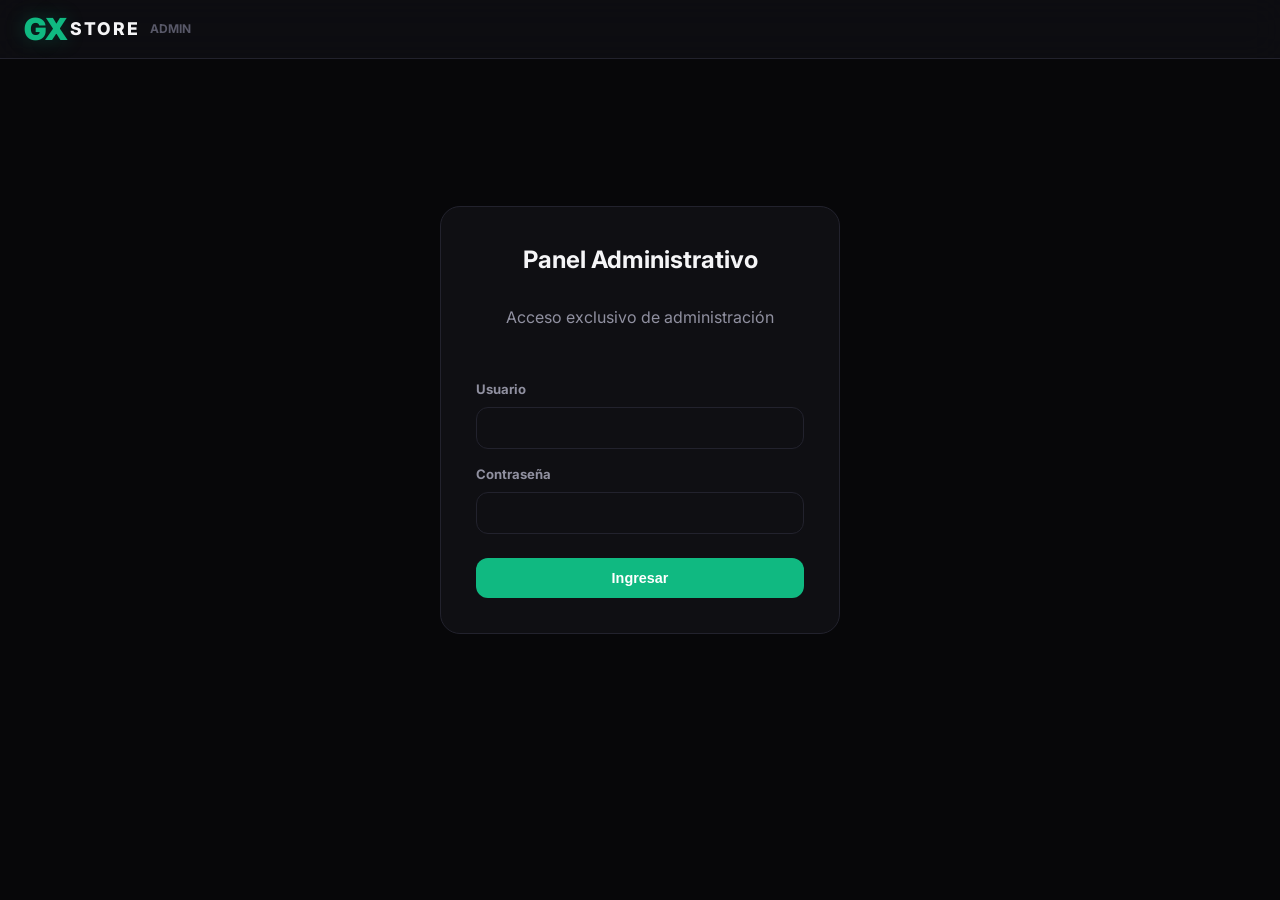
<file: frontend/admin.html>
<!DOCTYPE html>
<html lang="es">
<head>
  <meta charset="UTF-8">
  <meta name="viewport" content="width=device-width, initial-scale=1.0">
  <title>GX STORE | Administración</title>

  <link rel="icon" type="image/svg+xml" href="data:image/svg+xml,<svg xmlns='http://www.w3.org/2000/svg' viewBox='0 0 64 64'><rect width='64' height='64' rx='14' fill='%230f0f13'/><text x='50%25' y='55%25' font-family='sans-serif' font-weight='900' font-size='32' fill='%2310b981' text-anchor='middle' dominant-baseline='middle' letter-spacing='-1px'>GX</text></svg>">

  <link rel="stylesheet" href="css/styles.css?v=27">
  <link rel="preconnect" href="https://fonts.googleapis.com">
  <link rel="preconnect" href="https://fonts.gstatic.com" crossorigin>
  <link href="https://fonts.googleapis.com/css2?family=Inter:wght@400;500;600;700;800;900&display=swap" rel="stylesheet">
</head>
<body>

  <header class="navbar">
    <a href="index.html" class="brand-gx">
      <span class="gx-green">GX</span>
      <span class="store-text">STORE</span>
      <span style="font-size:0.75rem; color:var(--text-muted); font-weight:700; margin-left:6px;">ADMIN</span>
    </a>
    <nav id="navUserActions" style="display:none;">
      <a href="index.html" class="nav-link" target="_blank" style="color: var(--text-main); text-decoration: none; font-size: 0.9rem; margin-right: 1rem;">Ver Tienda ↗</a>
      <button id="btnLogout" class="btn btn-secondary btn-sm">Cerrar Sesión</button>
    </nav>
  </header>

  <main class="container">
    <!-- LOGIN -->
    <div id="loginSection" class="login-wrapper">
      <div class="login-card">
        <h1 style="font-size: 1.5rem; text-align: center; margin-bottom: 0.5rem;">Panel Administrativo</h1>
        <p style="text-align: center; color: var(--text-secondary); margin-bottom: 2rem;">Acceso exclusivo de administración</p>
        <form id="loginForm">
          <div class="form-group" style="margin-bottom: 1rem;">
            <label for="username">Usuario</label>
            <input type="text" id="username" class="input-control" required autocomplete="username">
          </div>
          <div class="form-group" style="margin-bottom: 1.5rem;">
            <label for="password">Contraseña</label>
            <input type="password" id="password" class="input-control" required autocomplete="current-password">
          </div>
          <button type="submit" class="btn btn-primary btn-full">Ingresar</button>
        </form>
      </div>
    </div>

    <!-- DASHBOARD -->
    <div id="dashboardSection" style="display: none;">
      
      <!-- FORMULARIO DE PRODUCTO CON FOTOS -->
      <section class="admin-card" id="formCard">
        <div class="admin-card-header">
          <h2 id="formTitle">Ingresar Celular al Catálogo Principal (Con fotos)</h2>
          <div id="editModeIndicator" style="display: none;" class="editing-banner">
            <span>✏️ Editando Producto</span>
            <button type="button" id="btnCancelEdit" class="btn btn-secondary btn-sm" style="padding: 0.2rem 0.6rem; background: transparent; border-color: rgba(255,255,255,0.3); color: #fff;">Cancelar</button>
          </div>
        </div>

        <form id="productForm">
          <input type="hidden" id="p_id" value="">
          <div class="form-grid">
            <div class="form-group">
              <label for="p_marca">Marca *</label>
              <input type="text" id="p_marca" class="input-control" placeholder="Apple, Samsung, Google..." required>
            </div>
            <div class="form-group">
              <label for="p_nombre">Modelo *</label>
              <input type="text" id="p_nombre" class="input-control" placeholder="ej. iPhone 14 Pro Max" required>
            </div>
            <div class="form-group">
              <label for="p_almacenamiento">Almacenamiento</label>
              <input type="text" id="p_almacenamiento" class="input-control" placeholder="ej. 128GB, 256GB, 512GB">
            </div>
            <div class="form-group">
              <label for="p_precio">Precio ($ USD) *</label>
              <input type="number" step="0.01" id="p_precio" class="input-control" placeholder="680.00" required>
            </div>
            <div class="form-group">
              <label for="p_estado">Estado *</label>
              <select id="p_estado" class="input-control" required>
                <option value="Sellado">Sellado (Nuevo)</option>
                <option value="Como nuevo">Como nuevo (Impecable)</option>
                <option value="Excelente">Excelente (9.5/10)</option>
                <option value="Buen estado">Buen estado (9/10)</option>
              </select>
            </div>
            <div class="form-group">
              <label for="p_bateria">Salud de Batería</label>
              <input type="text" id="p_bateria" class="input-control" placeholder="ej. 100% o 88%">
            </div>
            <div class="form-group">
              <label for="p_badge">Etiqueta Promocional (Badge)</label>
              <select id="p_badge" class="input-control">
                <option value="">Ninguna</option>
                <option value="OFERTA 🔥">OFERTA 🔥</option>
                <option value="ÚLTIMA UNIDAD ⚠️">ÚLTIMA UNIDAD ⚠️</option>
                <option value="AGOTADO ❌">AGOTADO ❌</option>
                <option value="MÁS VENDIDO ⭐">MÁS VENDIDO ⭐</option>
              </select>
            </div>
          </div>

          <!-- DROPZONE DE FOTOS -->
          <div class="form-group" style="margin-bottom: 1.2rem;">
            <label id="uploadLabel">Fotografías del Celular *</label>
            <div class="image-upload-box" onclick="document.getElementById('p_imagenes').click()">
              <p id="uploadPrompt" style="color: var(--text-secondary);">Haz clic para seleccionar una o varias fotos del celular</p>
              <div id="previewsContainer" class="previews-grid"></div>
              <input type="file" id="p_imagenes" style="display: none;" accept="image/*" multiple>
            </div>
          </div>

          <div class="form-group" style="margin-bottom: 1.5rem;">
            <label for="p_descripcion">Descripción / Accesorios incluidos</label>
            <textarea id="p_descripcion" class="input-control" placeholder="Incluye cargador original, protector instalado, libre de operadoras..."></textarea>
          </div>

          <button type="submit" id="btnSubmitProduct" class="btn btn-primary">Guardar y Publicar en GX Store</button>
        </form>
      </section>

      <!-- INVENTARIO -->
      <section class="admin-card">
        <h2>Inventario en Línea</h2>
        <div class="table-responsive">
          <table class="admin-table">
            <thead>
              <tr>
                <th>Foto</th>
                <th>Equipo</th>
                <th>Marca</th>
                <th>Capacidad</th>
                <th>Precio</th>
                <th>Badge</th>
                <th>Fotos</th>
                <th>Estado</th>
                <th>Batería</th>
                <th>Visibilidad</th>
                <th>Clics WA 💬</th>
                <th>Acciones</th>
              </tr>
            </thead>
            <tbody id="inventoryTableBody"></tbody>
          </table>
        </div>
      </section>

      <!-- GESTOR DE CATÁLOGO EXPRESS (TEXTO) -->
      <section class="admin-card" style="margin-top: 2rem;">
        <div class="admin-card-header">
          <h2>⚡ Gestor de Catálogo Express (Ventana Emergente)</h2>
        </div>
        <p style="color: var(--text-secondary); margin-bottom: 1.5rem; font-size: 0.9rem;">
          Modifica los precios y modelos que aparecen en la lista de texto que salta al abrir la página. Sigue exactamente el formato visual (Marca, Serie, Modelo - Precio) para no romper el diseño de la tienda.
        </p>

        <form id="expressCatalogForm">
          <div class="form-grid">
            <div class="form-group">
              <label for="express_apple" style="color: var(--text-main); font-weight: 800;"> Lista Apple iPhone (Formato JSON/Texto)</label>
              <textarea id="express_apple" class="input-control" rows="12" style="font-family: monospace; font-size: 0.85rem;"></textarea>
              <small style="color: var(--text-muted); margin-top: 5px;">*No modifiques la estructura de corchetes, solo los modelos y precios.</small>
            </div>
            
            <div class="form-group">
              <label for="express_samsung" style="color: #60a5fa; font-weight: 800;">📱 Lista Samsung Galaxy (Formato JSON/Texto)</label>
              <textarea id="express_samsung" class="input-control" rows="12" style="font-family: monospace; font-size: 0.85rem;"></textarea>
              <small style="color: var(--text-muted); margin-top: 5px;">*No modifiques la estructura de corchetes, solo los modelos y precios.</small>
            </div>
          </div>
          <button type="submit" id="btnSubmitExpress" class="btn btn-primary" style="margin-top: 1rem;">Actualizar Precios del Catálogo Express</button>
        </form>
      </section>

      <!-- CONFIGURACIÓN DE TIENDA (MARCA BLANCA) -->
      <section class="admin-card" style="margin-top: 2rem;">
        <div class="admin-card-header">
          <h2>⚙️ Configuración de la Tienda</h2>
        </div>
        <form id="configForm">
          
          <div style="background: rgba(229, 9, 20, 0.05); border: 1px solid rgba(229, 9, 20, 0.2); border-radius: 8px; padding: 1.5rem; margin-bottom: 1.5rem;">
            <div class="form-group" style="margin-bottom: 1rem;">
              <label style="display: flex; align-items: center; gap: 8px; cursor: pointer; font-size: 0.95rem;">
                <input type="checkbox" id="c_promo_activo" style="width: 18px; height: 18px; accent-color: var(--accent-green);">
                <span style="font-weight: 800; color: #fff;">Activar Barra de Promoción Flash Superior ⚡</span>
              </label>
            </div>
            <div class="form-group">
              <label for="c_promo_texto" style="color: var(--text-secondary);">Texto de la Promoción Animada</label>
              <input type="text" id="c_promo_texto" class="input-control" placeholder="Ej: ¡OFERTA FLASH! Envíos GRATIS a todo el Ecuador comprando hoy.">
            </div>
          </div>

          <div class="form-grid">
            <div class="form-group">
              <label for="c_whatsapp">Número de WhatsApp (ej: 593992641656)</label>
              <input type="text" id="c_whatsapp" class="input-control" required>
            </div>
            <div class="form-group">
              <label for="c_tiktok">Enlace de TikTok</label>
              <input type="url" id="c_tiktok" class="input-control" required>
            </div>
          </div>
          <div class="form-group" style="margin-top: 1rem; margin-bottom: 1.5rem;">
            <label for="c_mensaje">Mensaje de Bienvenida de la Tienda</label>
            <textarea id="c_mensaje" class="input-control" rows="2" required></textarea>
          </div>
          <button type="submit" id="btnSubmitConfig" class="btn btn-primary">Guardar Configuración General</button>
        </form>
      </section>

    </div>
  </main>

  <div id="toast"></div>

  <script src="js/admin.js?v=27"></script>
</body>
</html>
</file>
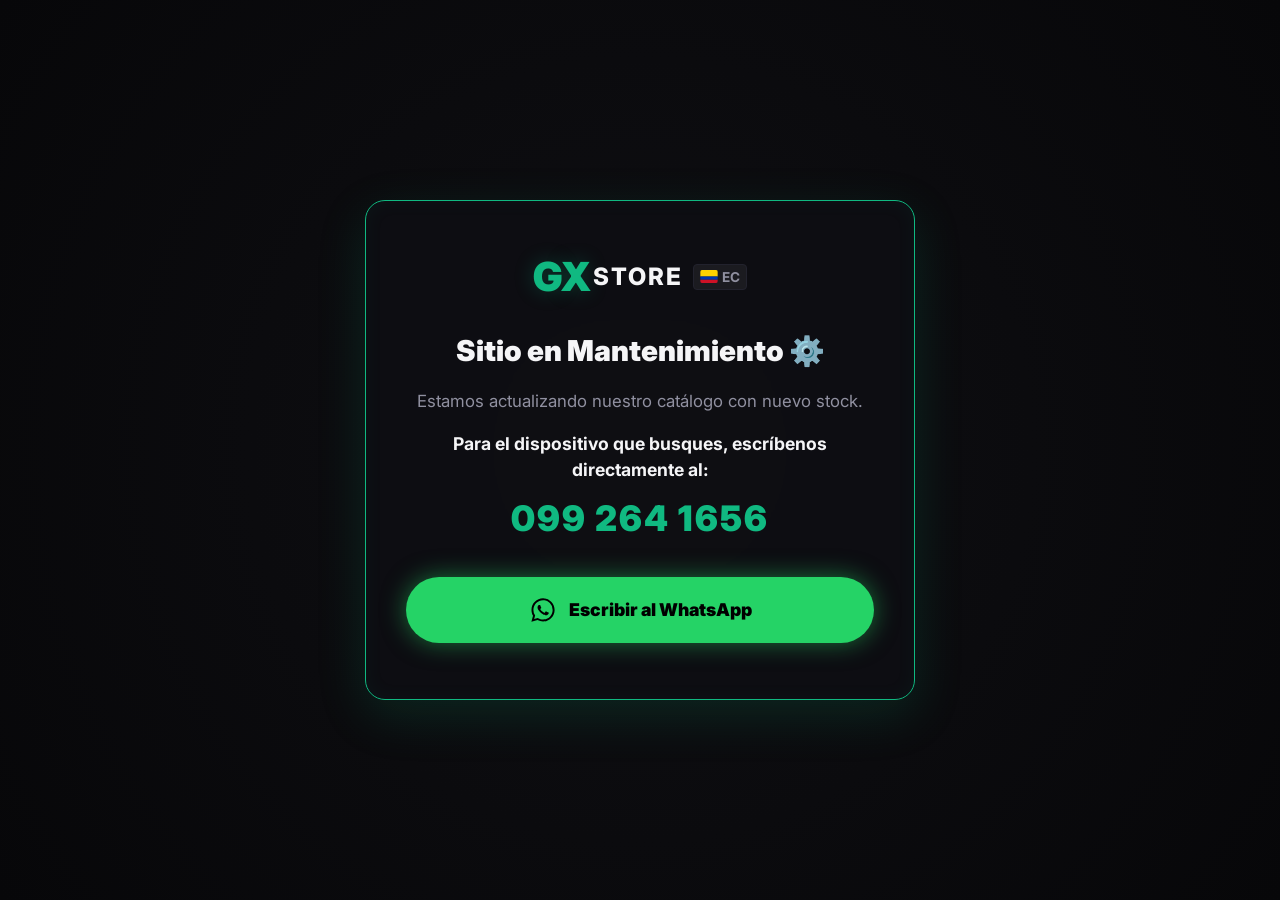
<file: frontend/index mantenimiento.html>
<!DOCTYPE html>
<html lang="es">
<head>
  <meta charset="UTF-8">
  <meta name="viewport" content="width=device-width, initial-scale=1.0">
  <title>En Mantenimiento | GX STORE ECUADOR</title>
  
  <link rel="icon" type="image/png" sizes="192x192" href="favicon.png">
  <link rel="apple-touch-icon" href="favicon.png">
  
  <link rel="stylesheet" href="css/styles.css?v=21">
  <link rel="preconnect" href="https://fonts.googleapis.com">
  <link rel="preconnect" href="https://fonts.gstatic.com" crossorigin>
  <link href="https://fonts.googleapis.com/css2?family=Inter:wght@400;500;600;700;800;900&display=swap" rel="stylesheet">
  
  <style>
    /* Estilos exclusivos para centrar la tarjeta de mantenimiento */
    body {
      background: radial-gradient(circle at center, var(--bg-surface) 0%, var(--bg-body) 100%);
      display: flex;
      align-items: center;
      justify-content: center;
      min-height: 100vh;
      margin: 0;
      padding: 1rem;
    }
    .maintenance-card {
      background: rgba(15, 15, 19, 0.85);
      backdrop-filter: blur(16px);
      border: 1px solid var(--accent-green);
      box-shadow: 0 15px 50px rgba(16, 185, 129, 0.15), inset 0 0 20px rgba(16, 185, 129, 0.05);
      padding: 3.5rem 2.5rem;
      border-radius: var(--radius-lg);
      max-width: 550px;
      width: 100%;
      text-align: center;
    }
    .neon-wa-btn {
      display: inline-flex;
      align-items: center;
      justify-content: center;
      gap: 12px;
      background: #25D366;
      color: #000 !important;
      font-weight: 900;
      font-size: 1.1rem;
      padding: 1.2rem 2rem;
      border-radius: 50px;
      text-decoration: none;
      margin-top: 2rem;
      transition: var(--transition);
      box-shadow: 0 0 25px rgba(37, 211, 102, 0.5);
      width: 100%;
    }
    .neon-wa-btn:hover {
      transform: translateY(-3px) scale(1.02);
      box-shadow: 0 0 40px rgba(37, 211, 102, 0.8);
    }
  </style>
</head>
<body>

  <div class="maintenance-card">
    <!-- LOGO GX STORE -->
    <div class="brand-gx" style="justify-content: center; margin-bottom: 2rem;">
      <span class="gx-green" style="font-size: 2.5rem;">GX</span>
      <span class="store-text" style="font-size: 1.5rem;">STORE</span>
      <span class="badge-country" style="font-size: 0.85rem;">
        <svg width="18" height="13" viewBox="0 0 640 480" style="border-radius: 2px;">
          <path fill="#ffd100" d="M0 0h640v240H0z"/>
          <path fill="#0035ad" d="M0 240h640v120H0z"/>
          <path fill="#ce1126" d="M0 360h640v120H0z"/>
        </svg>
        EC
      </span>
    </div>
    
    <h1 style="font-size: 1.8rem; font-weight: 900; color: var(--text-main); margin-bottom: 1rem;">Sitio en Mantenimiento ⚙️</h1>
    
    <p style="color: var(--text-secondary); font-size: 1.05rem; line-height: 1.6; margin-bottom: 1rem;">
      Estamos actualizando nuestro catálogo con nuevo stock.
    </p>
    
    <p style="color: var(--text-main); font-size: 1.1rem; font-weight: 700; line-height: 1.5;">
      Para el dispositivo que busques, escríbenos directamente al:
    </p>

    <h2 style="color: var(--accent-green); font-size: 2.2rem; font-weight: 900; margin-top: 0.5rem; letter-spacing: 2px;">
      099 264 1656
    </h2>

    <a href="https://wa.me/593992641656?text=Hola%20GX%20Store%2C%20vi%20que%20la%20p%C3%A1gina%20est%C3%A1%20en%20mantenimiento.%20Deseo%20consultar%20por%20un%20dispositivo..." target="_blank" rel="noopener" class="neon-wa-btn">
      <svg width="28" height="28" viewBox="0 0 24 24" fill="currentColor">
        <path d="M12.04 2c-5.46 0-9.91 4.45-9.91 9.91 0 1.75.46 3.45 1.32 4.95L2.05 22l5.25-1.38c1.45.79 3.08 1.21 4.74 1.21 5.46 0 9.91-4.45 9.91-9.91 0-2.65-1.03-5.14-2.9-7.01A9.82 9.82 0 0 0 12.04 2m.01 1.67c2.2 0 4.26.86 5.82 2.42a8.23 8.23 0 0 1 2.41 5.83c0 4.54-3.7 8.24-8.24 8.24-1.48 0-2.93-.4-4.2-1.15l-.3-.18-3.12.82.83-3.04-.2-.31a8.19 8.19 0 0 1-1.26-4.38c0-4.54 3.7-8.24 8.24-8.24m4.52 11.66c-.19.53-1.09 1.04-1.54 1.1-.42.06-.97.09-2.79-.66-2.33-.96-3.83-3.34-3.95-3.5-.12-.15-.95-1.26-.95-2.4 0-1.15.6-1.71.82-1.94.21-.23.47-.29.62-.29.16 0 .31.01.45.01.14 0 .34-.05.53.4.19.46.66 1.6.72 1.72.06.12.1.26.02.42-.08.16-.12.26-.24.4-.12.14-.25.31-.36.42-.12.12-.24.25-.1.5.14.24.62 1.02 1.33 1.65.91.81 1.68 1.06 1.92 1.18.24.12.38.1.52-.06.14-.16.6-.7.76-.94.16-.24.32-.2.53-.12.21.08 1.33.63 1.56.74.23.12.38.17.44.27.06.1.06.58-.13 1.11z"/>
      </svg>
      Escribir al WhatsApp
    </a>
  </div>

</body>
</html>
</file>
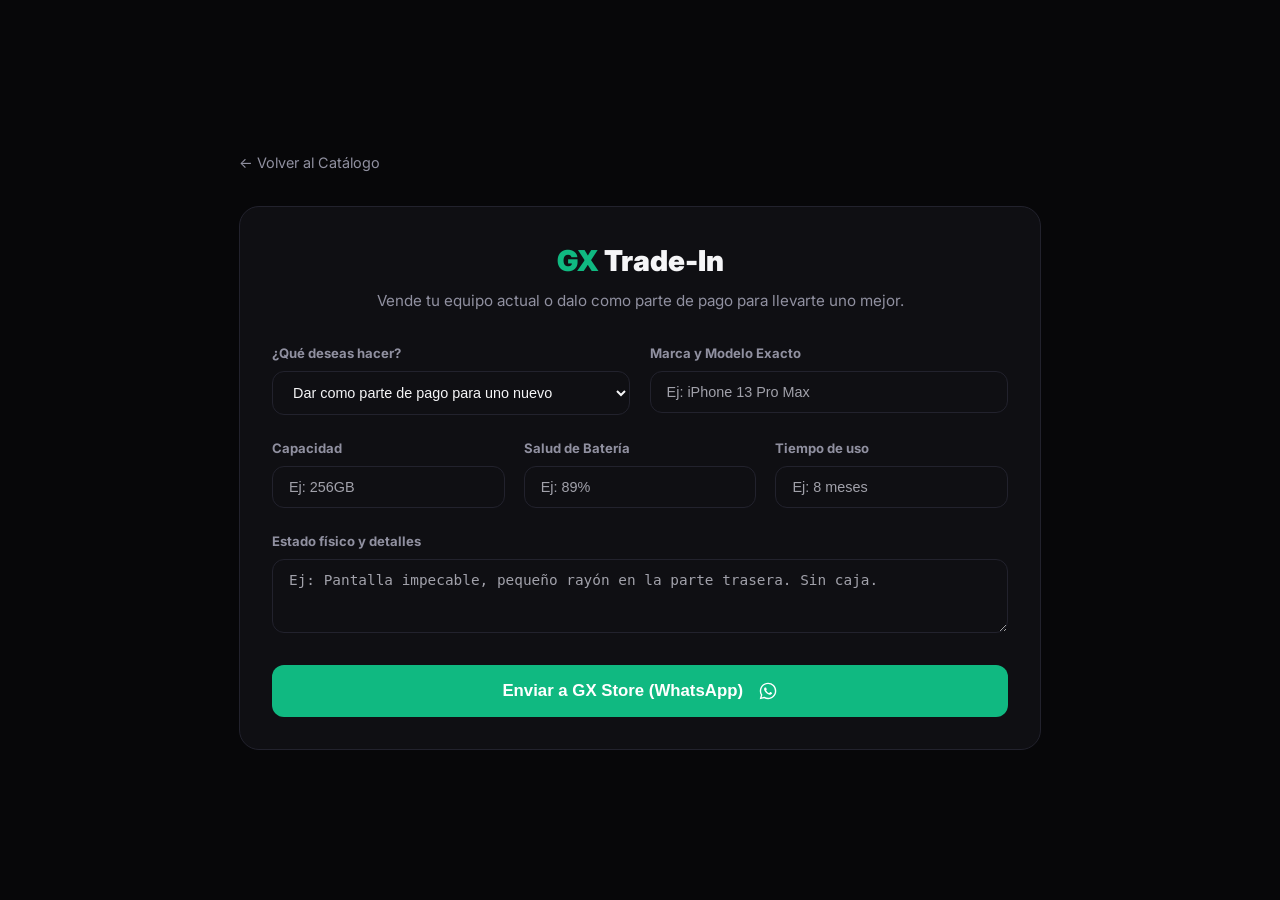
<file: frontend/tradein.html>
<!DOCTYPE html>
<html lang="es">
<head>
  <meta charset="UTF-8">
  <meta name="viewport" content="width=device-width, initial-scale=1.0">
  <title>Programa Trade-In | GX STORE ECUADOR</title>
  <link rel="icon" type="image/png" sizes="192x192" href="favicon.png">
  <link rel="stylesheet" href="css/styles.css?v=26">
  <link href="https://fonts.googleapis.com/css2?family=Inter:wght@400;500;600;700;800;900&display=swap" rel="stylesheet">
</head>
<body style="display: flex; align-items: center; justify-content: center; min-height: 100vh; background-color: var(--bg-body);">

  <div class="tradein-wrapper" style="width: 100%; max-width: 850px; padding: 1.5rem;">
    <a href="index.html" style="display: inline-block; color: var(--text-secondary); text-decoration: none; font-size: 0.9rem; margin-bottom: 2rem; transition: color 0.2s;">
      &larr; Volver al Catálogo
    </a>

    <div class="admin-card" style="margin-bottom: 0;">
      <div style="text-align: center; margin-bottom: 2rem;">
        <h1 style="font-size: 1.8rem; font-weight: 900; margin-bottom: 0.5rem;"><span style="color: var(--accent-green);">GX</span> Trade-In</h1>
        <p style="color: var(--text-secondary); font-size: 0.95rem;">Vende tu equipo actual o dalo como parte de pago para llevarte uno mejor.</p>
      </div>

      <form id="tradeInForm" style="display: flex; flex-direction: column; gap: 1.5rem;">
        
        <div class="form-grid" style="margin-bottom: 0;">
          <div class="form-group">
            <label for="tipoOperacion">¿Qué deseas hacer?</label>
            <select id="tipoOperacion" class="input-control" required>
              <option value="Dar como parte de pago para uno nuevo">Dar como parte de pago para uno nuevo</option>
              <option value="Vender mi equipo en efectivo">Vender mi equipo en efectivo</option>
            </select>
          </div>
          <div class="form-group">
            <label for="marcaModelo">Marca y Modelo Exacto</label>
            <input type="text" id="marcaModelo" class="input-control" placeholder="Ej: iPhone 13 Pro Max" required>
          </div>
        </div>

        <div class="form-grid" style="margin-bottom: 0; grid-template-columns: repeat(auto-fit, minmax(180px, 1fr));">
          <div class="form-group">
            <label for="capacidad">Capacidad</label>
            <input type="text" id="capacidad" class="input-control" placeholder="Ej: 256GB" required>
          </div>
          <div class="form-group">
            <label for="bateria">Salud de Batería</label>
            <input type="text" id="bateria" class="input-control" placeholder="Ej: 89%" required>
          </div>
          <div class="form-group">
            <label for="tiempoUso">Tiempo de uso</label>
            <input type="text" id="tiempoUso" class="input-control" placeholder="Ej: 8 meses" required>
          </div>
        </div>

        <div class="form-group">
          <label for="detalles">Estado físico y detalles</label>
          <textarea id="detalles" class="input-control" rows="3" placeholder="Ej: Pantalla impecable, pequeño rayón en la parte trasera. Sin caja." required></textarea>
        </div>

        <button type="submit" class="btn btn-primary" style="margin-top: 0.5rem; padding: 1rem; font-size: 1.05rem;">
          Enviar a GX Store (WhatsApp)
          <svg width="20" height="20" viewBox="0 0 24 24" fill="currentColor" style="margin-left: 5px;">
            <path d="M12.04 2c-5.46 0-9.91 4.45-9.91 9.91 0 1.75.46 3.45 1.32 4.95L2.05 22l5.25-1.38c1.45.79 3.08 1.21 4.74 1.21 5.46 0 9.91-4.45 9.91-9.91 0-2.65-1.03-5.14-2.9-7.01A9.82 9.82 0 0 0 12.04 2m.01 1.67c2.2 0 4.26.86 5.82 2.42a8.23 8.23 0 0 1 2.41 5.83c0 4.54-3.7 8.24-8.24 8.24-1.48 0-2.93-.4-4.2-1.15l-.3-.18-3.12.82.83-3.04-.2-.31a8.19 8.19 0 0 1-1.26-4.38c0-4.54 3.7-8.24 8.24-8.24m4.52 11.66c-.19.53-1.09 1.04-1.54 1.1-.42.06-.97.09-2.79-.66-2.33-.96-3.83-3.34-3.95-3.5-.12-.15-.95-1.26-.95-2.4 0-1.15.6-1.71.82-1.94.21-.23.47-.29.62-.29.16 0 .31.01.45.01.14 0 .34-.05.53.4.19.46.66 1.6.72 1.72.06.12.1.26.02.42-.08.16-.12.26-.24.4-.12.14-.25.31-.36.42-.12.12-.24.25-.1.5.14.24.62 1.02 1.33 1.65.91.81 1.68 1.06 1.92 1.18.24.12.38.1.52-.06.14-.16.6-.7.76-.94.16-.24.32-.2.53-.12.21.08 1.33.63 1.56.74.23.12.38.17.44.27.06.1.06.58-.13 1.11z"/>
          </svg>
        </button>
      </form>
    </div>
  </div>

  <script>
    document.getElementById('tradeInForm').addEventListener('submit', function(e) {
      e.preventDefault();
      
      const tipo = document.getElementById('tipoOperacion').value;
      const modelo = document.getElementById('marcaModelo').value;
      const capacidad = document.getElementById('capacidad').value;
      const bateria = document.getElementById('bateria').value;
      const tiempoUso = document.getElementById('tiempoUso').value;
      const detalles = document.getElementById('detalles').value;

      const mensaje = `Hola GX Store, me interesa el programa Trade-In.\n\n*Quiero:* ${tipo}\n*Equipo:* ${modelo}\n*Capacidad:* ${capacidad}\n*Salud Batería:* ${bateria}\n*Tiempo de Uso:* ${tiempoUso}\n*Detalles:* ${detalles}\n\n¿Me pueden ayudar con una pre-cotización?`;
      
      const mensajeCodificado = encodeURIComponent(mensaje);
      window.open(`https://wa.me/593992641656?text=${mensajeCodificado}`, '_blank');
    });
  </script>
</body>
</html>
</file>
<file: frontend/css/styles.css>
:root {
  --bg-body: #070709;
  --bg-surface: #0f0f13;
  --bg-card: #14141a;
  --bg-card-hover: #1b1b22;
  --border: #22222d;
  --border-focus: #3e3e50;
  --text-main: #f5f5f7;
  --text-secondary: #9090a0;
  --text-muted: #585868;
  --accent-green: #10b981;
  --accent-green-hover: #059669;
  --accent-green-glow: rgba(16, 185, 129, 0.28);
  --accent-green-soft: rgba(16, 185, 129, 0.12);
  --success: #10b981;
  --tiktok-color: #00f2fe;
  --radius-sm: 6px;
  --radius-md: 12px;
  --radius-lg: 20px;
  --font-sans: 'Inter', -apple-system, BlinkMacSystemFont, "Segoe UI", Roboto, sans-serif;
  --transition: all 0.25s cubic-bezier(0.16, 1, 0.3, 1);
}

* {
  box-sizing: border-box;
  margin: 0;
  padding: 0;
}

body {
  background-color: var(--bg-body);
  color: var(--text-main);
  font-family: var(--font-sans);
  min-height: 100vh;
  line-height: 1.5;
  -webkit-font-smoothing: antialiased;
  display: flex;
  flex-direction: column;
}

/* =========================================
   BARRA DE PROMOCIÓN FLASH (DARK GLASS + NEON)
   ========================================= */
.flash-promo-bar {
  background: rgba(15, 15, 19, 0.95);
  backdrop-filter: blur(10px);
  color: var(--text-main);
  padding: 10px 0;
  font-size: 0.85rem;
  font-weight: 600;
  overflow: hidden;
  white-space: nowrap;
  border-bottom: 1px solid #e50914;
  box-shadow: 0 2px 15px rgba(229, 9, 20, 0.4);
  position: relative;
  display: block;
}

.flash-content {
  display: inline-flex;
  align-items: center;
  gap: 12px;
  padding-left: 100%;
  animation: marqueeSlide 14s linear infinite;
}

.flash-content p {
  margin: 0;
  display: inline-block;
  letter-spacing: 0.5px;
}

@keyframes marqueeSlide {
  0% { transform: translateX(0); }
  100% { transform: translateX(-100%); }
}

/* NAVBAR */
.navbar {
  background-color: rgba(15, 15, 19, 0.85);
  backdrop-filter: blur(16px);
  border-bottom: 1px solid var(--border);
  position: sticky;
  top: 0;
  z-index: 100;
  padding: 0.85rem 1.5rem;
}

.nav-container {
  max-width: 1240px;
  margin: 0 auto;
  display: flex;
  justify-content: space-between;
  align-items: center;
  gap: 10px;
}

.brand-gx {
  display: flex;
  align-items: center;
  text-decoration: none;
  gap: 4px;
}

.brand-gx .gx-green {
  font-size: 1.9rem;
  font-weight: 900;
  color: var(--accent-green);
  letter-spacing: -1.5px;
  line-height: 1;
  text-shadow: 0 0 20px var(--accent-green-glow);
}

.brand-gx .store-text {
  font-size: 1.1rem;
  font-weight: 800;
  letter-spacing: 2px;
  color: var(--text-main);
  text-transform: uppercase;
}

.badge-country {
  display: inline-flex;
  align-items: center;
  gap: 4px;
  font-size: 0.72rem;
  background: rgba(255, 255, 255, 0.06);
  border: 1px solid var(--border);
  padding: 2px 6px;
  border-radius: 4px;
  color: var(--text-secondary);
  margin-left: 6px;
  font-weight: 700;
}

.nav-socials {
  display: flex;
  align-items: center;
  gap: 0.6rem;
}

.social-circle-btn {
  width: 38px;
  height: 38px;
  border-radius: 50%;
  display: inline-flex;
  align-items: center;
  justify-content: center;
  text-decoration: none;
  transition: var(--transition);
  border: 1px solid var(--border);
  background: var(--bg-card);
  color: var(--text-main);
  flex-shrink: 0;
}

.social-circle-btn:hover {
  transform: translateY(-2px) scale(1.05);
}

.social-circle-btn.tiktok:hover {
  border-color: #fe2c55;
  color: #fe2c55;
  box-shadow: 0 4px 14px rgba(254, 44, 85, 0.25);
}

.social-circle-btn.whatsapp {
  background: rgba(37, 211, 102, 0.15);
  border-color: rgba(37, 211, 102, 0.4);
  color: #25d366;
}

.social-circle-btn.whatsapp:hover {
  background: #25d366;
  color: #000;
  border-color: #25d366;
  box-shadow: 0 4px 16px rgba(37, 211, 102, 0.35);
}

/* LAYOUT */
.container {
  max-width: 1240px;
  margin: 0 auto;
  padding: 1.5rem 1.2rem;
  flex: 1;
  width: 100%;
}

/* HERO */
.hero {
  margin-bottom: 2.5rem;
  text-align: left;
}

.hero h1 {
  font-size: 2.2rem;
  font-weight: 900;
  letter-spacing: -1px;
  margin-bottom: 0.2rem;
  line-height: 1.2;
}

.hero p {
  color: var(--text-secondary);
  font-size: 1rem;
  max-width: 600px;
  line-height: 1.5;
}

/* =========================================
   MÉTODOS DE PAGO BANNER (NEON BORDERS)
   ========================================= */
.payment-banner {
  margin-top: 2.5rem;
  margin-bottom: 2.5rem;
  text-align: center;
  padding: 0;
  background: transparent;
  border: none;
}

.payment-title {
  font-size: 0.75rem;
  font-weight: 800;
  margin-bottom: 0.8rem;
  color: var(--text-muted);
  text-transform: uppercase;
  letter-spacing: 1px;
}

.payment-icons {
  display: flex;
  flex-wrap: wrap;
  justify-content: center;
  gap: 12px;
}

.pay-pill {
  font-size: 0.75rem;
  font-weight: 700;
  padding: 6px 14px;
  border-radius: 20px;
  display: inline-flex;
  align-items: center;
  gap: 6px;
  background: rgba(15, 15, 19, 0.6);
  color: var(--text-main);
  transition: var(--transition);
  cursor: default;
  border: 1px solid transparent;
}

.pay-dot {
  width: 6px;
  height: 6px;
  border-radius: 50%;
  display: inline-block;
  opacity: 0.9;
  transition: var(--transition);
}

.pay-pill.cash { border-color: rgba(16, 185, 129, 0.4); box-shadow: 0 0 8px rgba(16, 185, 129, 0.2); }
.pay-pill.cash .pay-dot { background: #10b981; box-shadow: 0 0 6px #10b981; }

.pay-pill.pichincha { border-color: rgba(253, 224, 0, 0.4); box-shadow: 0 0 8px rgba(253, 224, 0, 0.2); }
.pay-pill.pichincha .pay-dot { background: #fde000; box-shadow: 0 0 6px #fde000; }

.pay-pill.deuna { border-color: rgba(168, 85, 247, 0.4); box-shadow: 0 0 8px rgba(168, 85, 247, 0.2); }
.pay-pill.deuna .pay-dot { background: #d8b4fe; box-shadow: 0 0 6px #a855f7; }

.pay-pill.guayaquil { border-color: rgba(227, 0, 111, 0.4); box-shadow: 0 0 8px rgba(227, 0, 111, 0.2); }
.pay-pill.guayaquil .pay-dot { background: #f472b6; box-shadow: 0 0 6px #e3006f; }

.pay-pill.produbanco { border-color: rgba(22, 163, 74, 0.4); box-shadow: 0 0 8px rgba(22, 163, 74, 0.2); }
.pay-pill.produbanco .pay-dot { background: #4ade80; box-shadow: 0 0 6px #16a34a; }

.pay-pill.cards { border-color: rgba(156, 163, 175, 0.4); box-shadow: 0 0 8px rgba(156, 163, 175, 0.2); }
.pay-pill.cards .pay-dot { background: #9ca3af; box-shadow: 0 0 6px #9ca3af; }

.pay-pill:hover.cash { border-color: #10b981; box-shadow: 0 0 15px rgba(16, 185, 129, 0.4); transform: translateY(-2px); }
.pay-pill:hover.pichincha { border-color: #fde000; box-shadow: 0 0 15px rgba(253, 224, 0, 0.4); transform: translateY(-2px); }
.pay-pill:hover.deuna { border-color: #a855f7; box-shadow: 0 0 15px rgba(168, 85, 247, 0.4); transform: translateY(-2px); }
.pay-pill:hover.guayaquil { border-color: #e3006f; box-shadow: 0 0 15px rgba(227, 0, 111, 0.4); transform: translateY(-2px); }
.pay-pill:hover.produbanco { border-color: #16a34a; box-shadow: 0 0 15px rgba(22, 163, 74, 0.4); transform: translateY(-2px); }
.pay-pill:hover.cards { border-color: #9ca3af; box-shadow: 0 0 15px rgba(156, 163, 175, 0.4); transform: translateY(-2px); }

/* FILTROS */
.filter-bar {
  display: flex;
  gap: 0.8rem;
  margin-bottom: 1.5rem;
  flex-wrap: nowrap; 
}

.input-search, .select-filter, .input-control, select, textarea, input[type="text"], input[type="number"], input[type="password"] {
  background-color: var(--bg-surface);
  border: 1px solid var(--border);
  color: var(--text-main);
  padding: 0.75rem 1rem;
  border-radius: var(--radius-md);
  font-size: 0.9rem;
  outline: none;
  transition: var(--transition);
}

.input-search::placeholder, .select-filter::placeholder, .input-control::placeholder {
  color: #a1a1aa;
}

.input-search {
  flex: 3; 
  min-width: 200px;
}

.select-filter {
  flex: 1; 
  min-width: 150px;
}

.input-search:focus, .select-filter:focus, .input-control:focus, select:focus, textarea:focus, input:focus {
  border-color: var(--accent-green);
  box-shadow: 0 0 0 3px var(--accent-green-glow);
}

/* =========================================
   GRID DE PRODUCTOS Y TARJETAS LIMPIAS
   ========================================= */
.products-grid {
  display: grid;
  grid-template-columns: repeat(auto-fill, minmax(260px, 1fr));
  gap: 1.25rem;
}

.card {
  background-color: var(--bg-card);
  border: 1px solid var(--border);
  border-radius: var(--radius-lg);
  overflow: hidden;
  display: flex;
  flex-direction: column;
  transition: var(--transition);
  cursor: pointer;
  position: relative;
}

.card:hover {
  transform: translateY(-6px);
  border-color: var(--border-focus);
  box-shadow: 0 16px 32px rgba(0, 0, 0, 0.6);
}

.card-img-wrapper {
  position: relative;
  width: 100%;
  padding-top: 100%;
  background-color: #0b0b0e;
  overflow: hidden;
}

.card-img {
  position: absolute;
  top: 0;
  left: 0;
  width: 100%;
  height: 100%;
  object-fit: cover;
  transition: transform 0.4s ease;
}

.card:hover .card-img {
  transform: scale(1.06);
}

.card-img-dimmed {
  opacity: 0.38;
  filter: grayscale(85%);
}

/* =========================================
   ETIQUETAS PROMOCIONALES (RED NEON GLOW)
   ========================================= */
.soldout-center-badge {
  position: absolute;
  top: 50%;
  left: 50%;
  transform: translate(-50%, -50%);
  background: rgba(15, 15, 19, 0.85);
  color: #ff4d58;
  padding: 0.55rem 1.25rem;
  border-radius: 8px;
  font-size: 0.95rem;
  font-weight: 900;
  letter-spacing: 1.5px;
  text-transform: uppercase;
  border: 1px solid #e50914; 
  box-shadow: 0 0 15px rgba(229, 9, 20, 0.5), inset 0 0 8px rgba(229, 9, 20, 0.3);
  z-index: 5;
  pointer-events: none;
  white-space: nowrap;
  backdrop-filter: blur(6px);
}

.badge-container {
  position: absolute;
  top: 10px;
  left: 10px;
  display: flex;
  flex-wrap: wrap;
  gap: 5px;
  z-index: 2;
  max-width: 85%;
}

.badge-count {
  position: absolute;
  bottom: 10px;
  right: 10px;
  background: rgba(0, 0, 0, 0.8);
  color: #fff;
  font-size: 0.72rem;
  font-weight: 700;
  padding: 0.2rem 0.5rem;
  border-radius: var(--radius-sm);
  border: 1px solid var(--border);
  backdrop-filter: blur(4px);
}

.badge {
  font-size: 0.7rem;
  font-weight: 800;
  padding: 0.25rem 0.55rem;
  border-radius: var(--radius-sm);
  text-transform: uppercase;
  letter-spacing: 0.5px;
}

.badge-highlight {
  background: rgba(15, 15, 19, 0.85);
  color: #ff4d58;
  border: 1px solid #e50914;
  box-shadow: 0 0 10px rgba(229, 9, 20, 0.4), inset 0 0 5px rgba(229, 9, 20, 0.2);
  backdrop-filter: blur(4px);
}

.card-content {
  padding: 1.2rem;
  display: flex;
  flex-direction: column;
  flex: 1;
}

.card-brand {
  font-size: 0.72rem;
  text-transform: uppercase;
  color: var(--text-muted);
  font-weight: 800;
  letter-spacing: 1px;
}

.card-title {
  font-size: 1.1rem;
  font-weight: 800;
  margin: 0.3rem 0 0.5rem 0;
  color: var(--text-main);
}

.card-specs-row {
  display: flex;
  flex-wrap: wrap;
  gap: 6px;
  margin: 6px 0 10px 0;
}

.spec-pill {
  font-size: 0.65rem;
  font-weight: 700;
  padding: 3px 7px;
  border-radius: 4px;
  background: var(--bg-surface);
  border: 1px solid var(--border);
  color: var(--text-secondary);
}

.spec-pill.condition { color: var(--text-main); }
.spec-pill.storage { color: #60a5fa; background: rgba(59, 130, 246, 0.08); border-color: rgba(59, 130, 246, 0.2); }
.spec-pill.battery { color: var(--accent-green); background: rgba(16, 185, 129, 0.08); border-color: rgba(16, 185, 129, 0.2); }

.card-footer {
  display: flex;
  align-items: center;
  justify-content: space-between;
  margin-top: auto;
  padding-top: 0.8rem;
  border-top: 1px solid var(--border);
}

.card-price {
  font-size: 1.35rem;
  font-weight: 900;
  color: var(--accent-green);
}

/* =========================================
   NUEVO BANNER DE CONFIANZA FINAL
   ========================================= */
.bottom-trust-banner {
  background: linear-gradient(145deg, var(--bg-surface), #121218);
  border: 1px solid var(--border);
  border-radius: var(--radius-lg);
  padding: 2.5rem 2rem;
  margin-top: 3.5rem;
  display: flex;
  align-items: center;
  gap: 1.5rem;
  text-align: left;
}

.trust-badge-large {
  background: var(--accent-green-soft);
  width: 80px;
  height: 80px;
  border-radius: 50%;
  display: flex;
  align-items: center;
  justify-content: center;
  flex-shrink: 0;
  border: 1px solid rgba(16, 185, 129, 0.2);
}

.trust-text-content h3 {
  font-size: 1.4rem;
  font-weight: 900;
  margin-bottom: 0.5rem;
  color: var(--text-main);
}

.trust-text-content p {
  color: var(--text-secondary);
  font-size: 0.95rem;
  line-height: 1.6;
  max-width: 650px;
}

/* =========================================
   SKELETON LOADERS
   ========================================= */
.skeleton-card {
  pointer-events: none;
  background-color: var(--bg-card);
}

.skeleton-img {
  width: 100%;
  padding-top: 100%;
  background-color: #1a1a24;
}

.skeleton-line {
  background-color: #1a1a24;
  border-radius: 4px;
}

.skeleton-pill-row {
  display: flex;
  gap: 6px;
  margin: 8px 0 10px 0;
}

.shimmer {
  position: relative;
  overflow: hidden;
}

.shimmer::after {
  content: '';
  position: absolute;
  top: 0;
  right: 0;
  bottom: 0;
  left: 0;
  transform: translateX(-100%);
  background: linear-gradient(90deg, rgba(255,255,255,0) 0%, rgba(255,255,255,0.04) 50%, rgba(255,255,255,0) 100%);
  animation: shimmer 1.5s infinite;
}

@keyframes shimmer {
  100% { transform: translateX(100%); }
}

/* =========================================
   MODAL DE DETALLE Y GALERÍA 
   ========================================= */
.modal-backdrop {
  position: fixed;
  top: 0;
  left: 0;
  width: 100vw;
  height: 100vh;
  background: rgba(0, 0, 0, 0.88);
  backdrop-filter: blur(10px);
  display: none;
  align-items: center;
  justify-content: center;
  z-index: 1000;
  padding: 1rem;
}

.modal-content {
  background-color: var(--bg-surface);
  border: 1px solid var(--border);
  border-radius: var(--radius-lg);
  max-width: 920px;
  width: 100%;
  max-height: 90vh;
  overflow-y: auto;
  overflow-x: hidden;
  position: relative;
  display: grid;
  grid-template-columns: 1.15fr 1fr;
  box-shadow: 0 25px 60px rgba(0, 0, 0, 0.9);
  /* NUEVA ANIMACIÓN: Sube desde abajo suavemente */
  animation: modalSlideUp 0.6s cubic-bezier(0.16, 1, 0.3, 1) forwards;
}

@keyframes modalSlideUp {
  0% {
    opacity: 0;
    transform: translateY(120px);
  }
  100% {
    opacity: 1;
    transform: translateY(0);
  }
}

.modal-close {
  position: absolute;
  top: 0.8rem;
  right: 0.8rem;
  background: rgba(20, 20, 26, 0.85);
  border: 1px solid var(--border);
  color: var(--text-main);
  width: 36px;
  height: 36px;
  border-radius: 50%;
  font-size: 1.3rem;
  cursor: pointer;
  display: flex;
  align-items: center;
  justify-content: center;
  z-index: 30;
  transition: var(--transition);
  backdrop-filter: blur(6px);
}

.modal-close:hover {
  background: var(--accent-green);
  color: #fff;
  border-color: var(--accent-green);
}

.modal-gallery-col {
  background: #09090c;
  padding: 1.5rem;
  display: flex;
  flex-direction: column;
  gap: 1rem;
  position: relative;
  width: 100%;
}

.modal-main-img-wrap {
  width: 100%;
  height: 340px;
  display: flex;
  align-items: center;
  justify-content: center;
  overflow: hidden;
  border-radius: var(--radius-md);
  background: #000;
  position: relative;
  border: 1px solid var(--border);
  touch-action: pan-y pinch-zoom;
  user-select: none;
}

.modal-main-img {
  max-width: 100%;
  max-height: 100%;
  object-fit: contain;
  transition: opacity 0.2s ease;
  pointer-events: none;
}

.gallery-arrow {
  position: absolute;
  top: 50%;
  transform: translateY(-50%);
  background: rgba(15, 15, 19, 0.75);
  border: 1px solid var(--border);
  color: #fff;
  width: 38px;
  height: 38px;
  border-radius: 50%;
  display: flex;
  align-items: center;
  justify-content: center;
  cursor: pointer;
  font-size: 1.1rem;
  transition: var(--transition);
  z-index: 10;
  backdrop-filter: blur(6px);
}

.gallery-arrow:hover {
  background: var(--accent-green);
  border-color: var(--accent-green);
  transform: translateY(-50%) scale(1.1);
}

.gallery-arrow.prev { left: 8px; }
.gallery-arrow.next { right: 8px; }

.modal-thumbs-grid {
  display: flex;
  gap: 0.5rem;
  overflow-x: auto;
  padding-bottom: 0.4rem;
  width: 100%;
}

.thumb-img {
  width: 60px;
  height: 60px;
  object-fit: cover;
  border-radius: var(--radius-sm);
  border: 2px solid transparent;
  cursor: pointer;
  background: #000;
  opacity: 0.5;
  transition: var(--transition);
  flex-shrink: 0;
}

.thumb-img:hover, .thumb-img.active {
  opacity: 1;
  border-color: var(--accent-green);
}

.modal-info-col {
  padding: 1.8rem;
  display: flex;
  flex-direction: column;
  width: 100%;
}

.modal-price {
  font-size: 2rem;
  font-weight: 900;
  color: var(--accent-green);
  margin: 0.4rem 0 1rem 0;
}

.modal-specs-grid {
  display: grid;
  grid-template-columns: repeat(3, 1fr);
  gap: 0.5rem;
  margin-bottom: 1.2rem;
}

.spec-item {
  background: var(--bg-card);
  padding: 0.6rem 0.75rem;
  border-radius: var(--radius-sm);
  border: 1px solid var(--border);
}

.spec-label {
  font-size: 0.65rem;
  color: var(--text-muted);
  text-transform: uppercase;
  font-weight: 800;
}

.spec-value {
  font-size: 0.85rem;
  font-weight: 700;
  color: var(--text-main);
  margin-top: 2px;
}

.gx-verified-box {
  background: var(--accent-green-soft);
  border: 1px solid rgba(16, 185, 129, 0.2);
  border-radius: var(--radius-md);
  padding: 1rem;
  margin-bottom: 1.2rem;
}

.verified-header {
  display: flex;
  align-items: center;
  gap: 0.5rem;
  margin-bottom: 0.6rem;
}

.verified-badge-icon {
  background: var(--accent-green);
  color: #fff;
  width: 20px;
  height: 20px;
  border-radius: 50%;
  display: flex;
  align-items: center;
  justify-content: center;
  font-size: 0.75rem;
  font-weight: 900;
}

.verified-title {
  font-size: 0.85rem;
  font-weight: 800;
  color: var(--text-main);
}

.verified-items-list {
  display: grid;
  grid-template-columns: 1fr 1fr;
  gap: 0.4rem;
}

.verified-check-item {
  font-size: 0.75rem;
  color: var(--text-secondary);
  display: flex;
  align-items: center;
  gap: 0.35rem;
}

.verified-check-item span {
  color: var(--accent-green);
  font-weight: 800;
}

/* BOTONES GENERALES */
.btn {
  display: inline-flex;
  align-items: center;
  justify-content: center;
  gap: 0.6rem;
  padding: 0.75rem 1.25rem;
  border-radius: var(--radius-md);
  font-size: 0.9rem;
  font-weight: 800;
  cursor: pointer;
  border: none;
  text-decoration: none;
  transition: var(--transition);
}

.btn-primary {
  background-color: var(--accent-green);
  color: #fff;
}

.btn-primary:hover {
  background-color: var(--accent-green-hover);
  box-shadow: 0 6px 20px var(--accent-green-glow);
  transform: translateY(-2px);
}

.btn-whatsapp-large {
  background-color: #25d366;
  color: #000;
  font-size: 1rem;
  padding: 0.9rem;
}

.btn-whatsapp-large:hover {
  background-color: #22bf5b;
  box-shadow: 0 6px 20px rgba(37, 211, 102, 0.35);
  transform: translateY(-2px);
}

.btn-soldout-large {
  background-color: #1a1a24;
  color: #78788a;
  border: 1px solid var(--border);
  cursor: not-allowed;
  font-size: 0.95rem;
  padding: 0.9rem;
  pointer-events: none;
  opacity: 0.85;
}

.btn-secondary {
  background-color: var(--bg-surface);
  color: var(--text-main);
  border: 1px solid var(--border);
}

.btn-secondary:hover {
  background-color: var(--bg-card);
  border-color: var(--border-focus);
}

.share-btn:hover {
  background: var(--bg-card);
  color: var(--accent-green);
  border-color: var(--accent-green);
}

.btn-danger {
  background-color: rgba(239, 68, 68, 0.15);
  color: #ef4444;
  border: 1px solid rgba(239, 68, 68, 0.3);
}

.btn-danger:hover {
  background-color: #ef4444;
  color: #fff;
}

.btn-sm {
  padding: 0.4rem 0.75rem;
  font-size: 0.8rem;
}

.btn-full {
  width: 100%;
}

/* =========================================
   PANEL ADMIN
   ========================================= */
.admin-card {
  background-color: var(--bg-surface);
  border: 1px solid var(--border);
  border-radius: var(--radius-lg);
  padding: 2rem;
  margin-bottom: 2rem;
  width: 100%;
}

.admin-card-header {
  display: flex;
  justify-content: space-between;
  align-items: center;
  margin-bottom: 1.5rem;
  flex-wrap: wrap;
  gap: 1rem;
}

.admin-card h2 {
  font-size: 1.35rem;
  font-weight: 800;
}

.editing-banner {
  background: var(--accent-green-soft);
  border: 1px solid var(--accent-green);
  color: #fff;
  padding: 0.5rem 1rem;
  border-radius: var(--radius-sm);
  font-size: 0.85rem;
  font-weight: 700;
  display: flex;
  align-items: center;
  gap: 0.5rem;
}

.form-grid {
  display: grid;
  grid-template-columns: repeat(auto-fit, minmax(240px, 1fr));
  gap: 1.2rem;
  margin-bottom: 1.2rem;
  width: 100%;
}

.form-group {
  display: flex;
  flex-direction: column;
  gap: 0.45rem;
  width: 100%;
}

.form-group label {
  font-size: 0.82rem;
  font-weight: 700;
  color: var(--text-secondary);
}

.form-group.full-width {
  grid-column: 1 / -1;
}

.previews-grid {
  display: grid;
  grid-template-columns: repeat(auto-fill, minmax(80px, 1fr));
  gap: 0.75rem;
  margin-top: 1rem;
}

.preview-item {
  width: 100%;
  height: 80px;
  object-fit: cover;
  border-radius: var(--radius-sm);
  border: 1px solid var(--border);
  background-color: #000;
}

.table-responsive {
  width: 100%;
  overflow-x: auto;
  border-radius: var(--radius-md);
  border: 1px solid var(--border);
}

.admin-table {
  width: 100%;
  border-collapse: collapse;
  text-align: left;
  font-size: 0.88rem;
  background: var(--bg-surface);
}

.admin-table th, .admin-table td {
  padding: 0.85rem 1rem;
  border-bottom: 1px solid var(--border);
  vertical-align: middle;
  white-space: nowrap;
}

.admin-table th {
  background-color: #0a0a0e;
  color: var(--text-secondary);
  font-weight: 700;
  text-transform: uppercase;
  font-size: 0.75rem;
  letter-spacing: 0.5px;
}

.admin-table img, .table-thumb {
  width: 50px !important;
  height: 50px !important;
  min-width: 50px !important;
  max-width: 50px !important;
  object-fit: cover !important;
  border-radius: var(--radius-sm) !important;
  border: 1px solid var(--border) !important;
  display: block;
}

.status-dot {
  display: inline-block;
  width: 8px;
  height: 8px;
  border-radius: 50%;
  margin-right: 6px;
}
.status-online { background-color: var(--success); }
.status-offline { background-color: var(--text-muted); }

.login-wrapper {
  min-height: 75vh;
  display: flex;
  align-items: center;
  justify-content: center;
  padding: 1rem;
}

.login-card {
  width: 100%;
  max-width: 400px;
  background-color: var(--bg-surface);
  border: 1px solid var(--border);
  border-radius: var(--radius-lg);
  padding: 2.2rem;
  display: flex;
  flex-direction: column;
  gap: 1.2rem;
}

#toast {
  position: fixed;
  bottom: 20px;
  right: 20px;
  background: var(--bg-card);
  color: var(--text-main);
  border: 1px solid var(--border);
  padding: 0.9rem 1.4rem;
  border-radius: var(--radius-md);
  box-shadow: 0 10px 25px rgba(0,0,0,0.5);
  display: none;
  z-index: 2000;
  font-size: 0.88rem;
}

/* FOOTER */
.site-footer {
  background-color: var(--bg-surface);
  border-top: 1px solid var(--border);
  padding: 3rem 1.2rem 1.5rem 1.2rem;
  margin-top: 3.5rem;
}

.footer-content {
  max-width: 1240px;
  margin: 0 auto;
  display: grid;
  grid-template-columns: 1.5fr 1fr 1.2fr;
  gap: 2rem;
  margin-bottom: 2rem;
}

.footer-col h4 {
  font-size: 0.95rem;
  font-weight: 800;
  margin-bottom: 0.85rem;
}

.footer-col p {
  color: var(--text-secondary);
  font-size: 0.85rem;
  line-height: 1.5;
}

.footer-links {
  list-style: none;
  display: flex;
  flex-direction: column;
  gap: 0.5rem;
}

.footer-links a {
  color: var(--text-secondary);
  text-decoration: none;
  font-size: 0.85rem;
  transition: var(--transition);
}

.footer-links a:hover {
  color: var(--accent-green);
}

.footer-bottom {
  max-width: 1240px;
  margin: 0 auto;
  padding-top: 1.2rem;
  border-top: 1px solid var(--border);
  display: flex;
  justify-content: space-between;
  align-items: center;
  color: var(--text-muted);
  font-size: 0.78rem;
}

.hidden-admin-trigger {
  cursor: pointer;
  color: var(--text-muted);
  transition: color 0.2s;
  text-decoration: none;
}

.hidden-admin-trigger:hover {
  color: var(--accent-green);
}

/* =========================================
   BOTÓN TRADE-IN (NAVBAR PÍLDORA)
   ========================================= */
.trade-in-btn {
  display: inline-flex;
  align-items: center;
  gap: 6px;
  background: rgba(16, 185, 129, 0.05);
  color: var(--accent-green) !important;
  border: 1px solid var(--accent-green);
  padding: 8px 16px;
  border-radius: 50px;
  font-size: 0.75rem;
  font-weight: 800;
  text-decoration: none;
  letter-spacing: 0.5px;
  transition: var(--transition);
  box-shadow: 0 0 12px rgba(16, 185, 129, 0.25), inset 0 0 6px rgba(16, 185, 129, 0.15);
}

.trade-in-btn:hover {
  background: var(--accent-green);
  color: #000 !important;
  box-shadow: 0 0 20px rgba(16, 185, 129, 0.5);
  transform: translateY(-2px);
}

/* =========================================
   BOTÓN FLOTANTE WHATSAPP NEÓN
   ========================================= */
.floating-whatsapp {
  position: fixed;
  bottom: 30px;
  right: 30px;
  background-color: #25D366;
  color: #fff;
  width: 60px;
  height: 60px;
  border-radius: 50%;
  display: flex;
  align-items: center;
  justify-content: center;
  box-shadow: 0 0 20px rgba(37, 211, 102, 0.6), inset 0 0 10px rgba(255, 255, 255, 0.2);
  z-index: 1000;
  transition: var(--transition);
  animation: pulse-whatsapp 2s infinite;
}

.floating-whatsapp:hover {
  transform: scale(1.1) translateY(-5px);
  box-shadow: 0 0 30px rgba(37, 211, 102, 0.8), inset 0 0 15px rgba(255, 255, 255, 0.4);
  animation: none;
}

@keyframes pulse-whatsapp {
  0% { box-shadow: 0 0 0 0 rgba(37, 211, 102, 0.6); }
  70% { box-shadow: 0 0 0 15px rgba(37, 211, 102, 0); }
  100% { box-shadow: 0 0 0 0 rgba(37, 211, 102, 0); }
}

/* =========================================
   NOTIFICACIÓN INTELIGENTE (TOAST)
   ========================================= */
.smart-toast {
  position: fixed;
  bottom: 30px; 
  left: -400px;
  width: 320px;
  background: rgba(15, 15, 19, 0.95);
  backdrop-filter: blur(16px);
  border: 1px solid var(--accent-green);
  box-shadow: 0 10px 30px rgba(16, 185, 129, 0.2);
  border-radius: var(--radius-md);
  padding: 1.2rem;
  z-index: 2000;
  transition: left 0.5s ease-out, bottom 0.5s ease-out, opacity 0.5s ease-out;
  opacity: 0;
}

.smart-toast.show {
  left: 30px;
  opacity: 1;
}

.toast-header {
  display: flex;
  justify-content: space-between;
  align-items: center;
  margin-bottom: 0.5rem;
}

.toast-title {
  font-weight: 900;
  color: #fff;
  font-size: 0.9rem;
  text-transform: uppercase;
  letter-spacing: 0.5px;
}

.toast-close {
  background: none;
  border: none;
  color: var(--text-secondary);
  font-size: 1.2rem;
  cursor: pointer;
}

.toast-close:hover { color: #fff; }

.toast-body {
  font-size: 0.85rem;
  color: var(--text-secondary);
  line-height: 1.4;
}

/* =========================================
   CATÁLOGO EXPRESS (MODAL LISTAS)
   ========================================= */
.express-lists-grid {
  display: grid;
  grid-template-columns: 1fr 1fr;
  gap: 2rem;
}

.brand-list-col {
  background: var(--bg-card);
  border: 1px solid var(--border);
  border-radius: var(--radius-md);
  padding: 1.5rem;
}

.brand-list-title {
  font-size: 1.2rem;
  font-weight: 900;
  text-align: center;
  margin-bottom: 1.5rem;
  color: var(--text-main);
  border-bottom: 1px solid var(--border);
  padding-bottom: 0.8rem;
}

.series-group {
  margin-bottom: 1.5rem;
}

.series-name {
  font-size: 0.75rem;
  color: var(--text-muted);
  font-weight: 800;
  text-transform: uppercase;
  margin-bottom: 0.5rem;
  letter-spacing: 1px;
}

.price-row {
  display: flex;
  justify-content: space-between;
  align-items: center;
  padding: 0.4rem 0;
  border-bottom: 1px dashed var(--border-focus);
  font-size: 0.85rem;
  color: var(--text-main);
}

.price-row:last-child { border-bottom: none; }

.price-tag {
  font-weight: 900;
  color: var(--accent-green);
}

/* =========================================================
   REGLAS RESPONSIVAS PARA TABLETS Y CELULARES
   ========================================================= */
@media (max-width: 850px) {
  .modal-backdrop { padding: 0.6rem; }
  .modal-content { display: flex; flex-direction: column; max-height: 94vh; }
  .modal-gallery-col { padding: 1.2rem 1rem; }
  .modal-main-img-wrap { width: 100%; height: auto; aspect-ratio: 1 / 1; max-height: none; }
  .modal-info-col { padding: 1.2rem 1rem; }
  .modal-specs-grid { grid-template-columns: 1fr 1fr; }
  .footer-content { grid-template-columns: 1fr; gap: 1.8rem; }
  .hero h1 { font-size: 1.8rem; }
  .filter-bar { flex-wrap: wrap; }
  .input-search, .select-filter { flex: 1 1 100%; }
  .bottom-trust-banner { padding: 2rem 1.5rem; gap: 1rem; }
}

@media (max-width: 768px) {
  .express-lists-grid { grid-template-columns: 1fr; gap: 1rem; }
  
  .smart-toast {
    left: 15px; 
    bottom: -200px;
    width: calc(100vw - 100px);
  }
  .smart-toast.show {
    left: 15px;
    bottom: 25px;
    opacity: 1;
  }
}

@media (max-width: 580px) {
  .navbar {
    padding: 0.6rem 0.5rem; 
  }
  
  .brand-gx .gx-green { font-size: 1.3rem; }
  .brand-gx .store-text { font-size: 0.8rem; }
  .badge-country { font-size: 0.55rem; padding: 1px 3px; margin-left: 2px; }
  
  .nav-actions {
    gap: 0.4rem !important;
  }
  
  .trade-in-btn {
    padding: 6px 10px;
    border-radius: 50px;
    font-size: 0.65rem; 
  }
  
  .trade-in-text {
    display: inline; 
  }

  .floating-whatsapp {
    bottom: 20px;
    right: 15px;
    width: 50px;
    height: 50px;
  }
  .floating-whatsapp svg {
    width: 26px;
    height: 26px;
  }

  .smart-toast {
    left: 15px;
    bottom: -200px;
    width: calc(100vw - 85px);
    padding: 1rem;
  }
  
  .smart-toast.show {
    left: 15px;
    bottom: 20px;
    opacity: 1;
  }

  .modal-backdrop { padding: 0.35rem; }
  .modal-content { max-height: 96vh; border-radius: var(--radius-md); }
  .modal-gallery-col { padding: 0.85rem; }
  .modal-main-img-wrap { width: 100%; height: auto; aspect-ratio: 1 / 1; max-height: none; }
  .thumb-img { width: 48px; height: 48px; }
  .modal-info-col { padding: 1rem 0.85rem 1.4rem 0.85rem; }
  .modal-price { font-size: 1.65rem; margin: 0.3rem 0 0.8rem 0; }
  .modal-specs-grid { grid-template-columns: 1fr 1fr; gap: 0.4rem; }
  .verified-items-list { grid-template-columns: 1fr; }
  .admin-card { padding: 1.2rem; }
  .bottom-trust-banner { flex-direction: column; text-align: center; padding: 1.8rem 1.2rem; margin-top: 2.5rem; }
  .trust-text-content h3 { font-size: 1.25rem; }
  .trust-text-content p { font-size: 0.85rem; }
}

/* =========================================================
   REDISEÑO COMPACTO: MODAL PRECIOS REFERENCIALES
   ========================================================= */
.modal-content.express-modal-compact {
  display: block;
  max-width: 660px;
  width: 92%;
  max-height: 78vh;
  border: 1px solid rgba(16, 185, 129, 0.35);
  box-shadow: 0 20px 50px rgba(0, 0, 0, 0.92), 0 0 25px rgba(16, 185, 129, 0.12);
}

.express-close-btn {
  width: 42px;
  height: 42px;
  font-size: 1.6rem;
  font-weight: 800;
  background: rgba(239, 68, 68, 0.2);
  border: 1.5px solid #ef4444;
  color: #ffffff;
  box-shadow: 0 0 12px rgba(239, 68, 68, 0.45);
  top: 0.75rem;
  right: 0.75rem;
}

.express-close-btn:hover {
  background: #ef4444;
  border-color: #ef4444;
  color: #ffffff;
  transform: scale(1.08);
}

.express-modal-body {
  padding: 1.5rem 1.5rem 1.3rem 1.5rem;
}

.express-modal-header {
  text-align: center;
  margin-bottom: 1.2rem;
  padding-right: 1.5rem;
  padding-left: 1.5rem;
}

.express-badge-info {
  display: inline-block;
  font-size: 0.68rem;
  font-weight: 800;
  letter-spacing: 1px;
  color: var(--accent-green);
  background: var(--accent-green-soft);
  border: 1px solid rgba(16, 185, 129, 0.3);
  padding: 3px 10px;
  border-radius: 50px;
  margin-bottom: 0.5rem;
}

.express-modal-header h2 {
  font-size: 1.45rem;
  font-weight: 900;
  margin-bottom: 0.4rem;
  line-height: 1.2;
}

.express-modal-header p {
  color: var(--text-secondary);
  font-size: 0.85rem;
  line-height: 1.45;
  margin-bottom: 0.6rem;
}

.express-modal-header p strong {
  color: var(--text-main);
}

.express-tap-hint {
  display: inline-block;
  font-size: 0.75rem;
  font-weight: 600;
  color: #60a5fa;
}

.express-modal-compact .express-lists-grid {
  gap: 1rem;
}

.express-modal-compact .brand-list-col {
  padding: 1rem;
}

.express-modal-compact .brand-list-title {
  font-size: 1rem;
  margin-bottom: 1rem;
  padding-bottom: 0.6rem;
}

.express-modal-compact .series-group {
  margin-bottom: 1rem;
}

.price-row-link {
  text-decoration: none;
  padding: 0.45rem 0.5rem;
  margin: 0 -0.5rem;
  border-radius: 6px;
  transition: var(--transition);
}

.price-row-link:hover {
  background: rgba(16, 185, 129, 0.12);
  border-bottom-color: transparent;
  transform: translateX(3px);
}

.express-modal-actions {
  display: grid;
  grid-template-columns: 1fr 1fr;
  gap: 0.75rem;
  margin-top: 1.25rem;
}

.express-btn-catalog {
  background: var(--bg-card);
  color: var(--text-main);
  border: 1.5px solid var(--accent-green);
  font-size: 0.88rem;
  padding: 0.8rem 1rem;
  box-shadow: 0 0 12px rgba(16, 185, 129, 0.2);
}

.express-btn-catalog:hover {
  background: var(--accent-green);
  color: #000;
  transform: translateY(-2px);
}

.express-btn-wa {
  font-size: 0.88rem;
  padding: 0.8rem 1rem;
}

@media (max-width: 640px) {
  .modal-content.express-modal-compact {
    width: 92%;
    max-height: 76vh;
    border-radius: var(--radius-md);
  }

  .express-modal-body {
    padding: 1.2rem 1rem 1rem 1rem;
  }

  .express-modal-header {
    padding-right: 1.8rem;
    padding-left: 0.2rem;
    text-align: left;
  }

  .express-modal-header h2 {
    font-size: 1.25rem;
  }

  .express-modal-actions {
    grid-template-columns: 1fr;
  }
}
</file>
